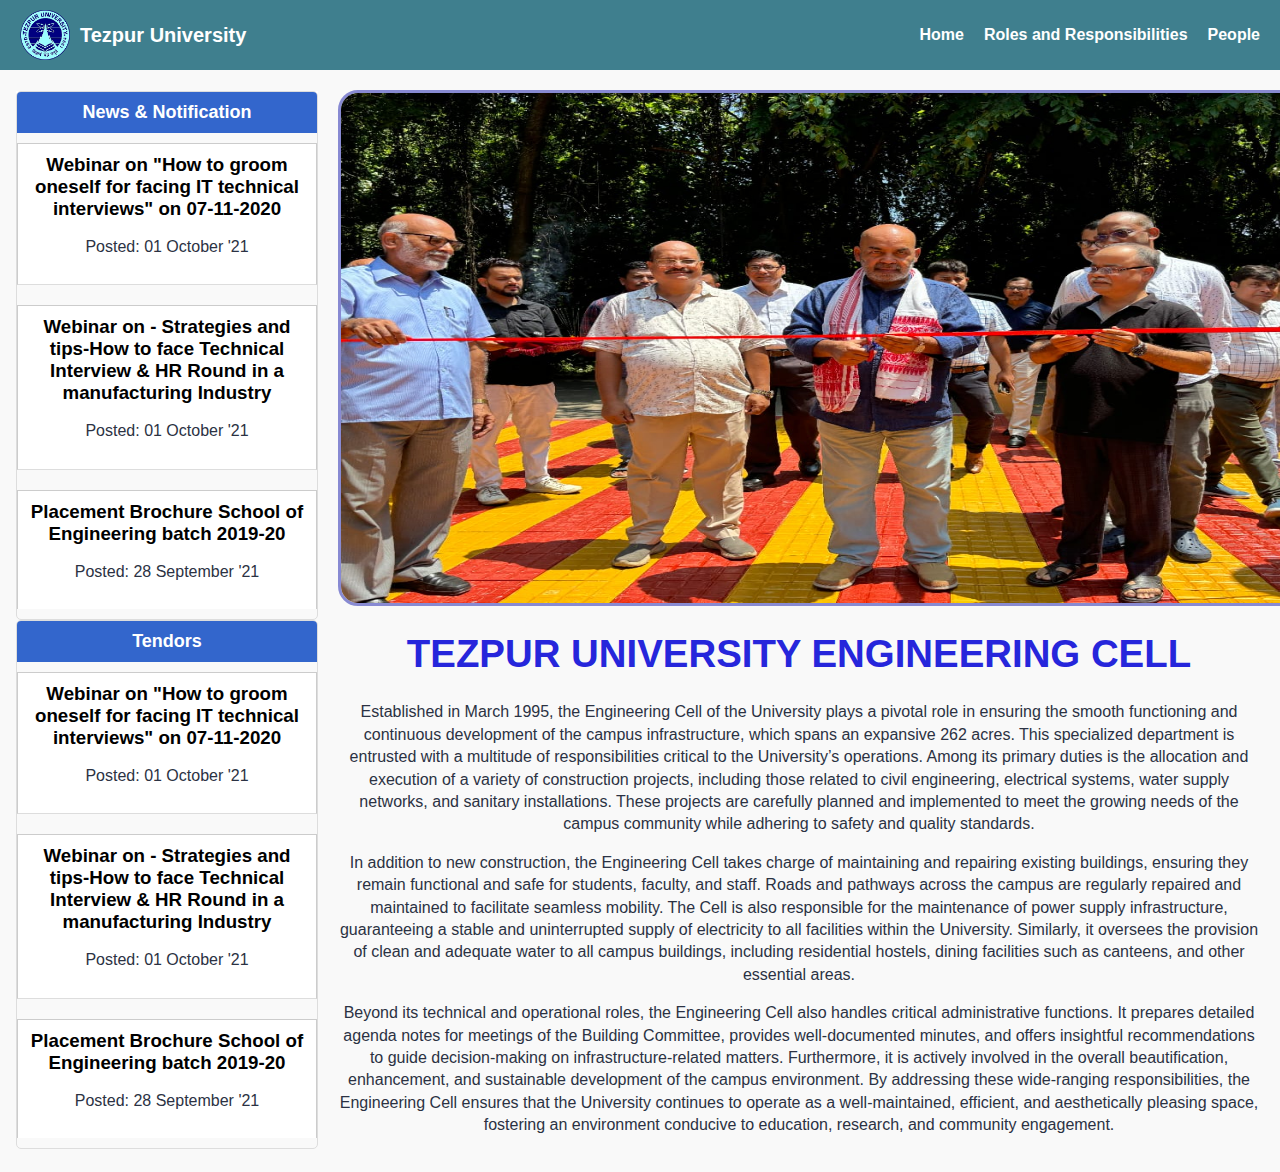
<file: Index.html>
<!DOCTYPE html>
<html lang="en">

<head>
    <meta charset="UTF-8">
    <meta name="viewport" content="width=device-width, initial-scale=1.0">
    
    <title>Engineering Cell</title>
    <link rel="stylesheet" href="style.css">


</head>

<body>

    <nav class="navbar">
        <div class="logo">
            <a href="index.html" class="logo"></a>
            <img class="logo" src="/Images/tulogo (1).png" alt="Logo">
            <span>Tezpur University</span>
        </div>
        
        <div class="menu">
            <a href="\">Home</a>
            <a href="\Role.html">Roles and Responsibilities</a>
            <a href="\People.html">People</a>
        </div>
    </nav>

    <div class="container">
        <div class="left-column">
            <div class="news-section">
                <h2>News & Notification</h2>
                <div class="news-container">
                    <div class="news-items">
                        <div class="box">
                            <h3>Webinar on "How to groom oneself for facing IT technical interviews" on 07-11-2020</h3>
                            <p>Posted: 01 October '21</p>
                        </div>
                        <div class="box">
                            <h3>Webinar on - Strategies and tips-How to face Technical Interview & HR Round in a manufacturing Industry</h3>
                            <p>Posted: 01 October '21</p>
                        </div>
                        <div class="box">
                            <h3>Placement Brochure School of Engineering batch 2019-20</h3>
                            <p>Posted: 28 September '21</p>
                        </div>
                    </div>
                </div>
            </div>


            <div class="news-section">
                <h2>Tendors</h2>
                <div class="news-container">
                    <div class="news-items">
                        <div class="box">
                            <h3>Webinar on "How to groom oneself for facing IT technical interviews" on 07-11-2020</h3>
                            <p>Posted: 01 October '21</p>
                        </div>
                        <div class="box">
                            <h3>Webinar on - Strategies and tips-How to face Technical Interview & HR Round in a manufacturing Industry</h3>
                            <p>Posted: 01 October '21</p>
                        </div>
                        <div class="box">
                            <h3>Placement Brochure School of Engineering batch 2019-20</h3>
                            <p>Posted: 28 September '21</p>
                        </div>
                    </div>
                </div>
            </div>
        </div>

        <div class="right-column">
            <div id="slideshow">
                <div class="slide-wrapper">

                    <!-- Define each of the slides
                 and write the content -->

                    <div class="slide">
                        <img src="/Images/enggcell3(3).jpeg" alt="">
                    </div>
                    <div class="slide">
                        <img src="Images/enggcell4(4).jpeg" alt="">

                    </div>
                    <div class="slide">
                        <img src="/Images/enggcell8.jpeg" alt="">

                    </div>
                    <div class="slide">
                        <img src="Images/enggcell1.jpeg" alt="">

                    </div>
                    

                    <div class="slide">
                        <img src="Images/enggcell5(5).jpeg" alt="">

                    </div>

                    <div class="slide">
                        <img src="Images/enggcell7.jpeg" alt="">

                    </div>
                </div>
            </div>
            <h1>TEZPUR UNIVERSITY ENGINEERING CELL </h1>



            <p>

                Established in March 1995, the Engineering Cell of the University plays a pivotal role in ensuring the
                smooth functioning and continuous development of the campus infrastructure, which spans an expansive 262
                acres. This specialized department is entrusted with a multitude of responsibilities critical to the
                University’s operations. Among its primary duties is the allocation and execution of a variety of
                construction projects, including those related to civil engineering, electrical systems, water supply
                networks, and sanitary installations. These projects are carefully planned and implemented to meet the
                growing needs of the campus community while adhering to safety and quality standards.
            </p>

            <p>

                In addition to new construction, the Engineering Cell takes charge of maintaining and repairing existing
                buildings, ensuring they remain functional and safe for students, faculty, and staff. Roads and pathways
                across the campus are regularly repaired and maintained to facilitate seamless mobility. The Cell is
                also responsible for the maintenance of power supply infrastructure, guaranteeing a stable and
                uninterrupted supply of electricity to all facilities within the University. Similarly, it oversees the
                provision of clean and adequate water to all campus buildings, including residential hostels, dining
                facilities such as canteens, and other essential areas.
            </p>

            <p>


                Beyond its technical and operational roles, the Engineering Cell also handles critical administrative
                functions. It prepares detailed agenda notes for meetings of the Building Committee, provides
                well-documented minutes, and offers insightful recommendations to guide decision-making on
                infrastructure-related matters. Furthermore, it is actively involved in the overall beautification,
                enhancement, and sustainable development of the campus environment. By addressing these wide-ranging
                responsibilities, the Engineering Cell ensures that the University continues to operate as a
                well-maintained, efficient, and aesthetically pleasing space, fostering an environment conducive to
                education, research, and community engagement.
            </p>

        </div>
    </div>


</body>

</html>
</file>
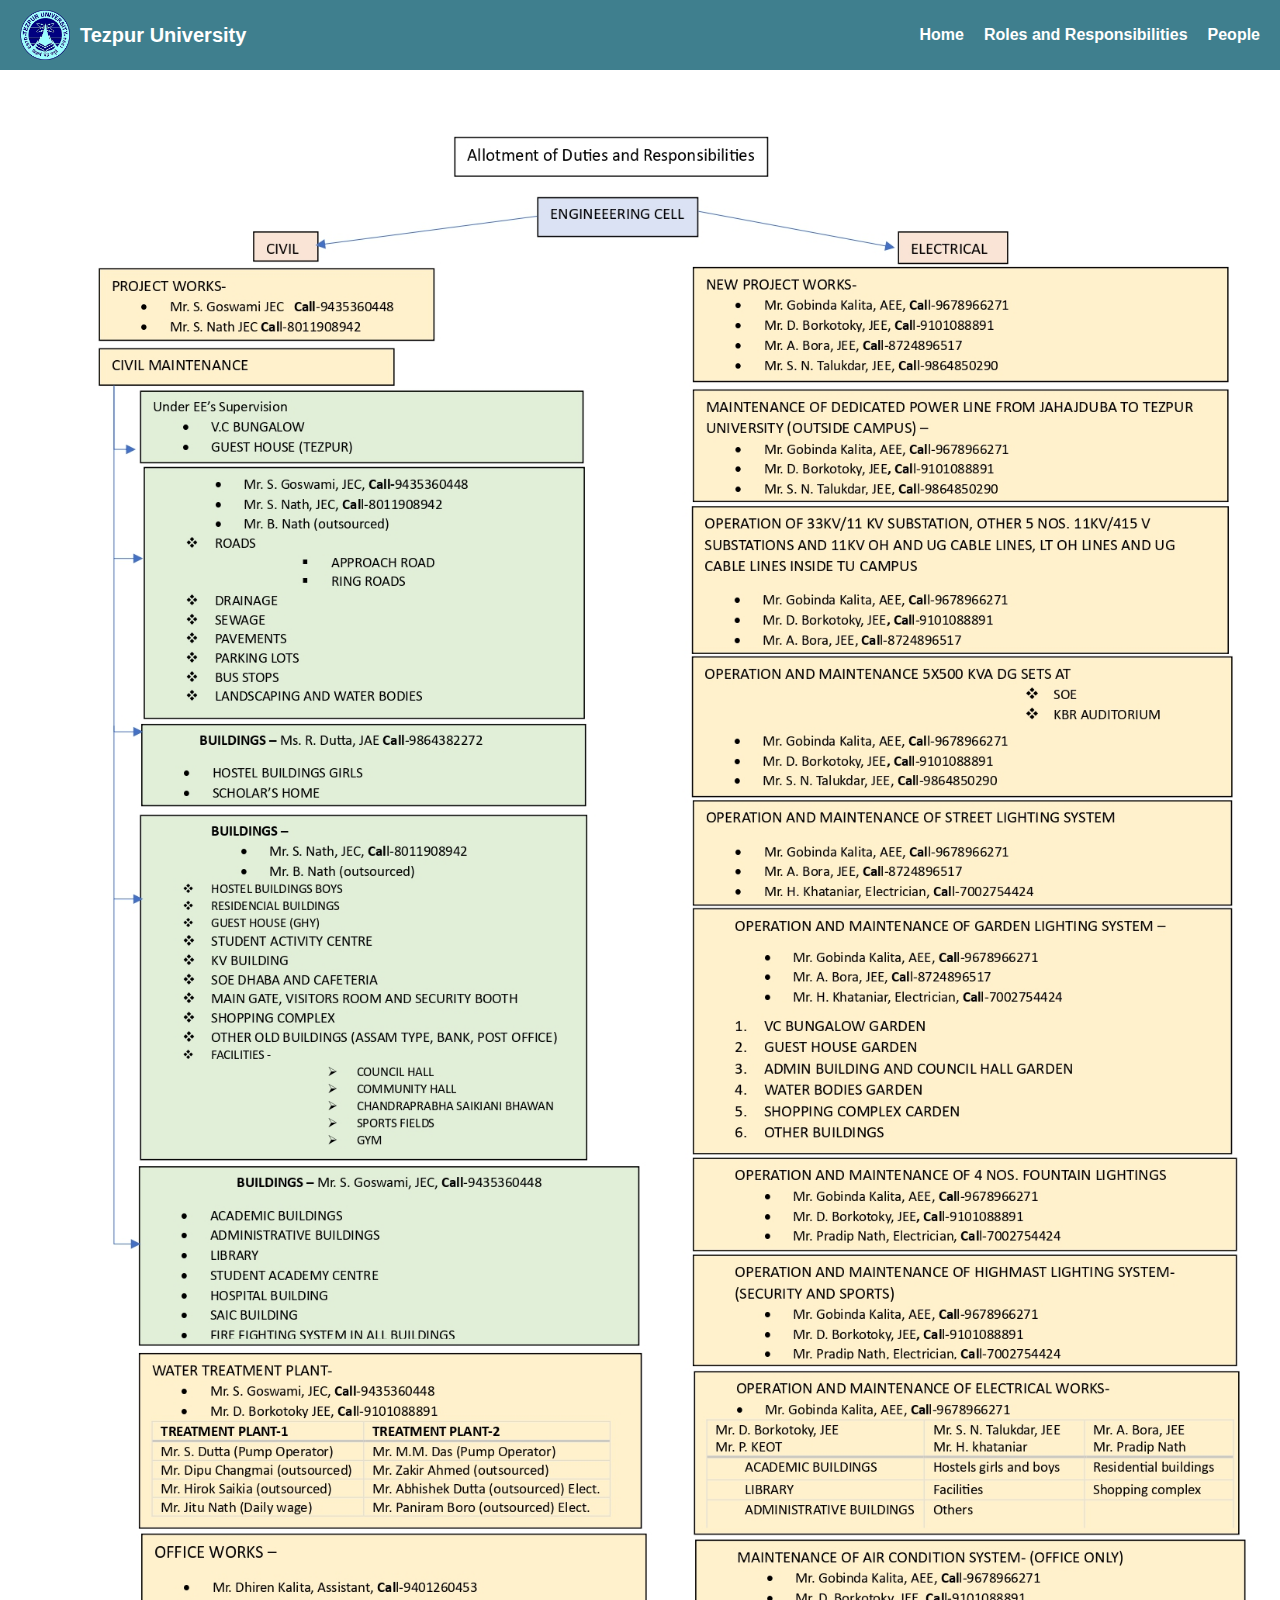
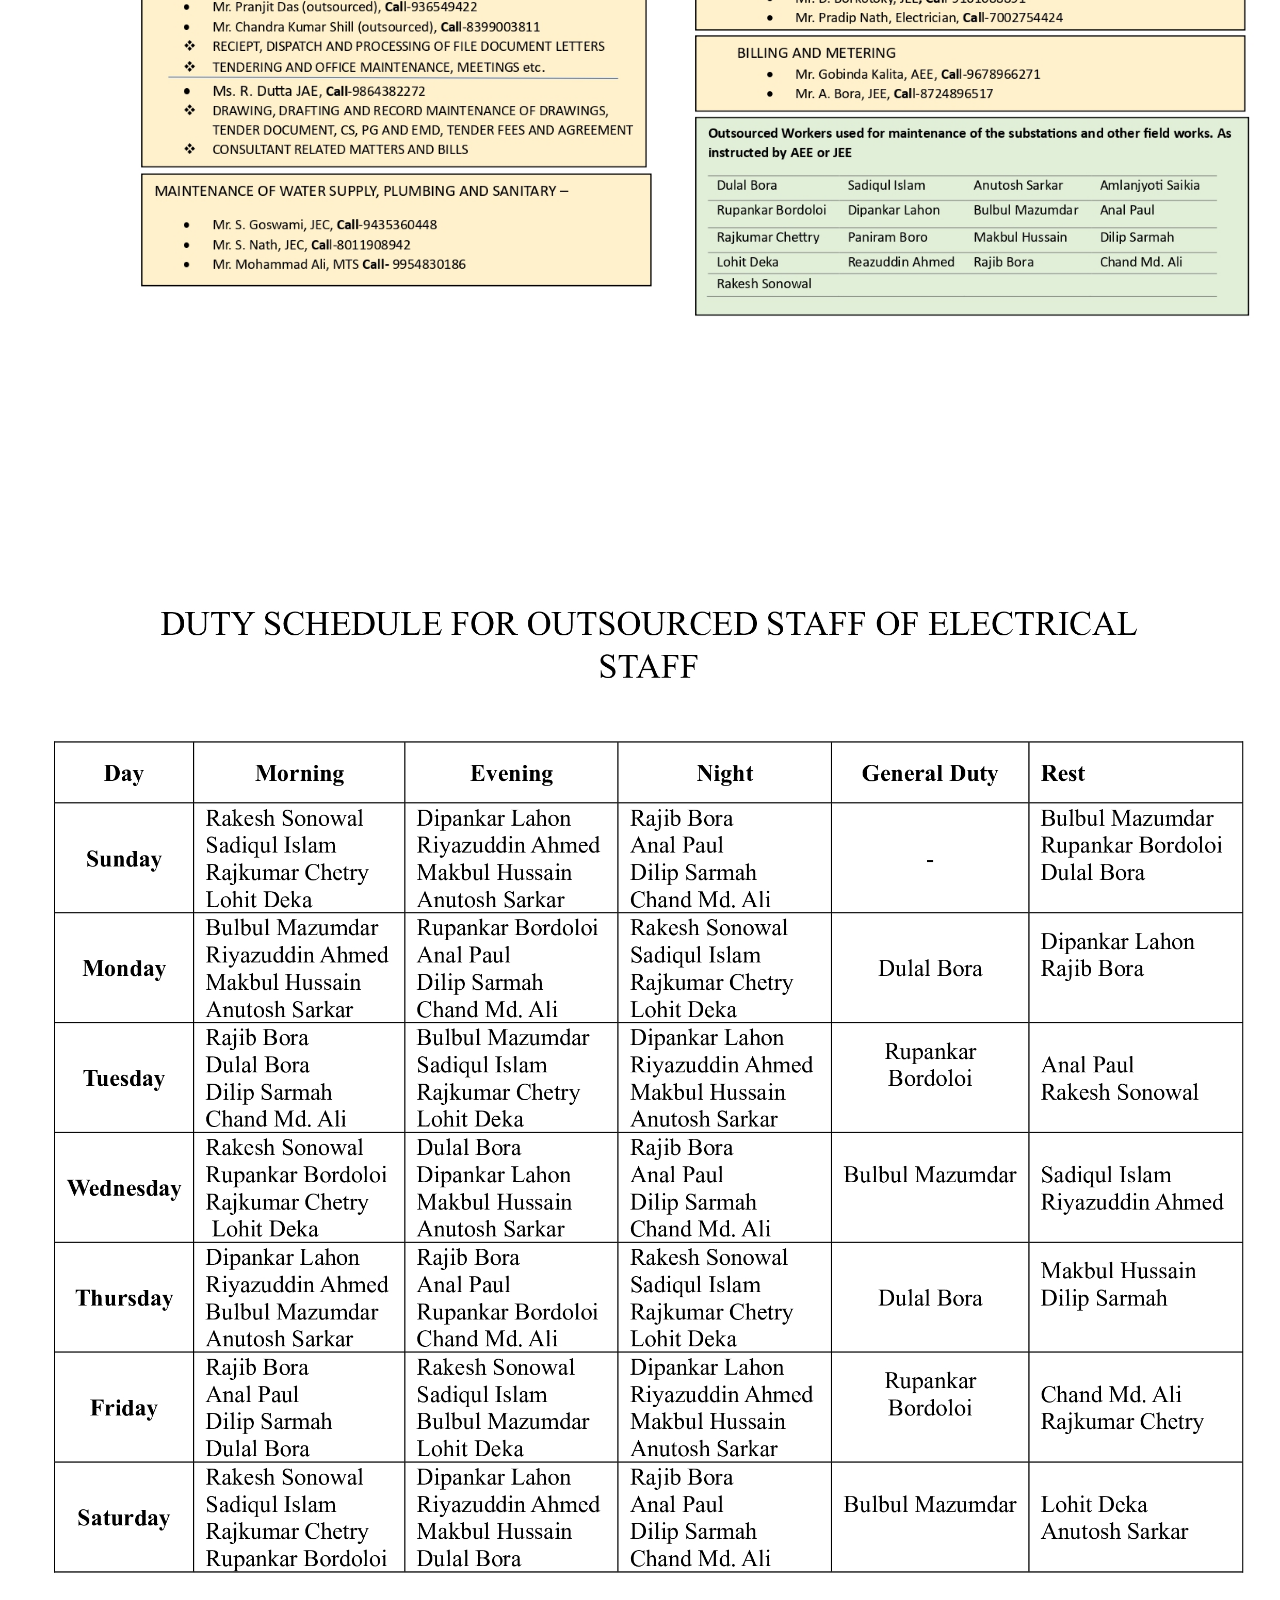
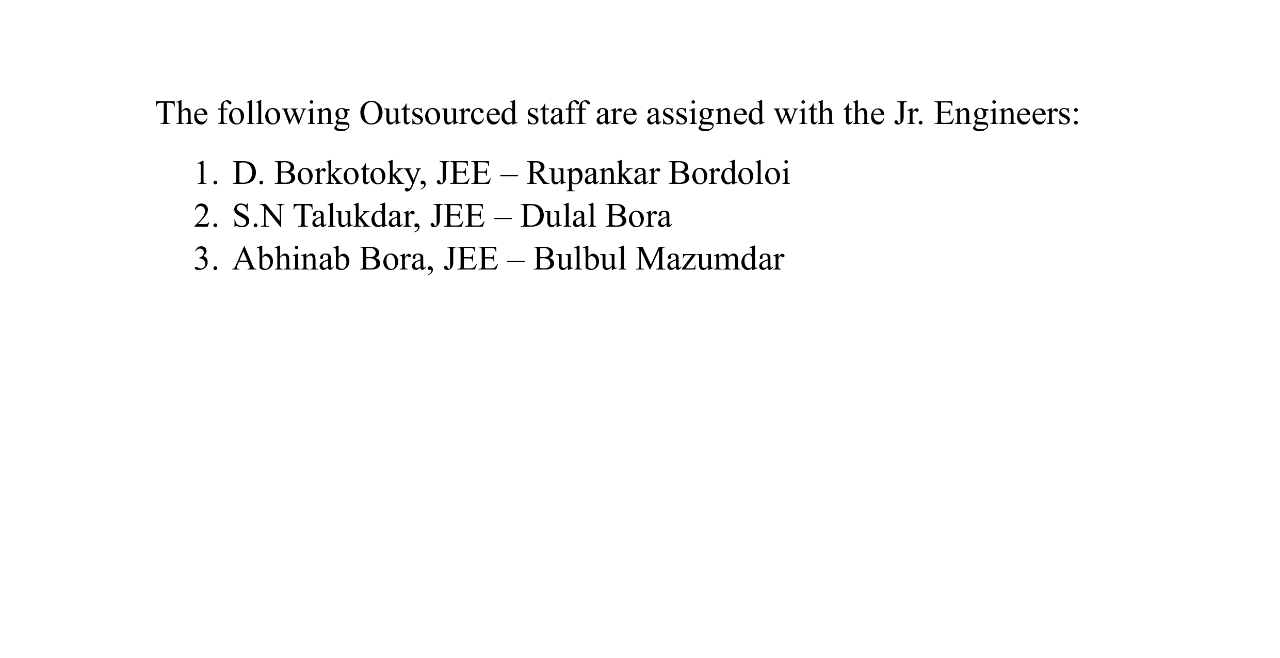
<file: Role.html>
<!DOCTYPE html>
<html lang="en">
<head>
    <meta charset="UTF-8">
    <meta name="viewport" content="width=device-width, initial-scale=1.0">
    <title>Roles and Responsibilities</title>
    <link rel="stylesheet" href="style.css">
</head>
<body>
    <nav class="navbar">
        <div class="logo">
            
            <img class="logo" src="/Images/tulogo (1).png" alt="Logo">
            <span>Tezpur University</span>
        </div>
        <div class="menu">
            <a href="\">Home</a>
            <a href="\Role.html">Roles and Responsibilities</a>
            <a href="\People.html">People</a>
        </div>
    </nav>
    <img class="role" style="width: 100%; " src="/Images/Rwork and duty allotment final_page-0001.jpg" alt="">
    <img class="role" style="width: 100%; " src="/Images/outsourced staff electrical.jpg" alt="">
</body>
</html>
</file>
<file: style.css>
body {
    font-family: Arial, Helvetica, sans-serif;
    margin: 0;
    padding: 0;
    background-color: #f9f9f9;
}

.header {
    background-color: rgb(66, 79, 222);
    color: white;
    text-align: center;
    padding: 10px;
    font-size: 24px;
}

.container {
    display: flex;
    flex-wrap: wrap;
}

.left-column {
    min-width: 300px;
    height: 300px;
    background-color: #fff;
    margin-top: 1.3rem;
    margin-left: 1rem;
    
}

.left-column h2 {
    background-color: rgb(86, 111, 236);
    color: white;
    margin: 0;
    padding: 10px;
}

.right-column {
    flex: 3;
    min-width: 300px;
    margin: 10px;
    padding: 10px;
}

h1{
    font-family: Verdana, Geneva, Tahoma, sans-serif;
    text-align: center;
    color: rgb(38, 38, 219);
    font-weight: bolder;
    font-size: 2.4rem;
}

h2{
    text-align: center;
}

p{
    text-align: center;
    line-height: 1.4;
    color: rgb(43, 50, 67);
}

.image {
    width: 100%;
    max-width: 600px;
    display: block;
    margin: 0 auto;
}

.box {
    border: 1px solid #ccc;
    padding: 10px;
    margin: 10px 0;
    background-color: #fff;
}

.box h3 {
    margin: 0 0 10px;
    color: rgb(0, 0, 0);
}

.notification {
    color: rgb(109, 141, 209);
}

.link {
    color: rgb(103, 103, 223);
    text-decoration: underline;
    cursor: pointer;
}

.highlight {
    font-weight: bold;
    color: green;
}


.navbar {
    display: flex;
    justify-content: space-between;
    align-items: center;
    padding: 10px 20px;
    background-color: rgb(63, 127, 142);
    color: white;
}

.navbar .logo {
    display: flex;
    align-items: center;
}

.navbar .logo img {
    height: 50px;
    margin-right: 10px;
}

.navbar .logo span {
    font-size: 20px;
    font-weight: bold;
}

.navbar .menu {
    display: flex;
    gap: 20px;
    font-weight: bold;
}

.navbar .menu a {
    color: white;
    text-decoration: none;
    font-size: 16px;
    transition: color 0.3s;
}

.navbar .menu a:hover {
    color: #9fb9f7;
}

@media (max-width: 768px) {
    .navbar .menu {
        flex-direction: column;
        gap: 10px;
    }
} 

.slideshow-container {
    max-width: 500px; /* Adjust width as needed */
    position: relative;
    margin: auto;
}

.mySlides {
    display: none;
    padding: 8px 0;
}

img {
    vertical-align: middle;
}

/* The dots/bullets/indicators */
.dot {
    height: 15px;
    width: 15px;
    margin: 02px;
    background-color: #bbb;
    border-radius: 50%;
    display: inline-block;
    transition: 0.3s;
}

.active {
    background-color: #717171;
}

/* Fading effect */
.fade {
    animation-name: fade;
    animation-duration: 1.5s;
}

@keyframes fade {
    from {opacity: 0.4} 
    to {opacity: 1}
}

@media (max-width: 768px) {
    /* Adjust for smaller screens */
    .slideshow-container {
        max-width: 100%; 
    }
} 

.news-section {
    width: 300px;
    margin: auto;
    text-align: center;
    background-color: #f9f9f9;
    border: 1px solid #ddd;
    border-radius: 5px;
    overflow: hidden;
}

.news-section h2 {
    background-color: #3366cc;
    color: white;
    margin: 0;
    padding: 10px;
    font-size: 18px;
}

.news-container {
    height: 50%; 
    overflow: hidden;
    position: relative;
}

.news-items {
    display: flex;
    flex-direction: column;
    animation: scrollUp 6s linear infinite;
    -webkit-animation: scrollUp 14s linear infinite;
}

.box {
    padding: 10px;
    border-bottom: 1px solid #ddd;
    background-color: white;
}

.box:last-child {
    border-bottom: none;
}

/* Animation */
@keyframes scrollUp {
    0% {
        transform: translateY(0);
    }
    100% {
        transform: translateY(-50%);
        -webkit-transform: translateY(-50%);
        -moz-transform: translateY(-50%);
        -ms-transform: translateY(-50%);
        -o-transform: translateY(-50%);
}
}


#slideshow {
    overflow: hidden;
    height: 510px;
    width: 1096px;
    margin: 0 auto;
    border: solid rgb(136, 138, 210) 3px;
    border-radius: 20px;
    -webkit-border-radius: 20px;
    -moz-border-radius: 20px;
    -ms-border-radius: 20px;
    -o-border-radius: 20px;
}

/* Style each of the sides 
  with a fixed width and height */
.slide {
    float: left;
    height: 510px;
    width: 1096px;
}

img{
    height: 510px;
    width: 1096px
}

img.logo{
    width: auto;
}

img.role{
    width: 100%;
    height: 100%;
}

/* Add animation to the slides */
.slide-wrapper {
    width: calc(1096px * 6);
    animation: slide 17s ease infinite;
    -webkit-animation: slide 17s ease infinite;
}

/* Set the background color
  of each of the slides */
.slide:nth-child(1) {
    background: green;
    
}

.slide:nth-child(2) {
    background: pink;
    
}

.slide:nth-child(3) {
    background: rgb(97, 124, 207);
   
}

.slide:nth-child(4) {
    background: yellow;
    
}

.slide:nth-child(5) {
    background: rgb(148, 58, 106);
    
}

.slide:nth-child(6) {
    background: rgb(112, 161, 130);
    
}


/* Define the animation 
  for the slideshow */
  @keyframes slide {
    /* Calculate the margin-left for each of the 6 slides */
    16.67% {
        margin-left: 0px;
    }
    33.33% {
        margin-left: calc(-1096px * 1);
    }
    50% {
        margin-left: calc(-1096px * 2);
    }
    66.67% {
        margin-left: calc(-1096px * 3);
    }
    83.33% {
        margin-left: calc(-1096px * 4);
    }
    100% {
        margin-left: calc(-1096px * 5);
    }
}
</file>
